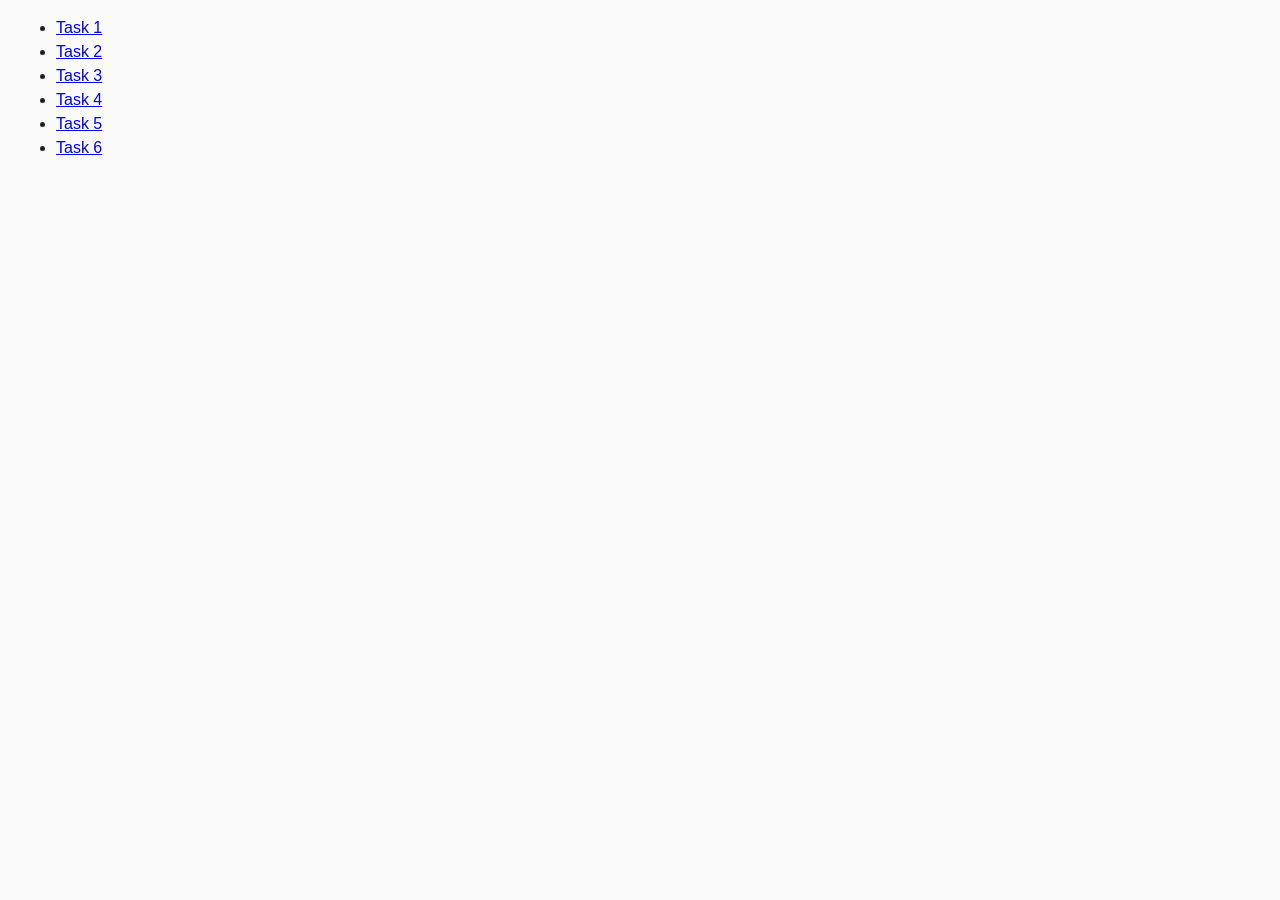
<file: index.html>
<!DOCTYPE html>
<html lang="en">
  <head>
    <meta charset="UTF-8" />
    <meta http-equiv="X-UA-Compatible" content="IE=edge" />
    <meta name="viewport" content="width=device-width, initial-scale=1.0" />
    <title>Homework 7</title>
    <link rel="stylesheet" href="./css/common.css" />
  </head>
  <body>
    <ul>
      <li><a href="./task-1.html">Task 1</a></li>
      <li><a href="./task-2.html">Task 2</a></li>
      <li><a href="./task-3.html">Task 3</a></li>
      <li><a href="./task-4.html">Task 4</a></li>
      <li><a href="./task-5.html">Task 5</a></li>
      <li><a href="./task-6.html">Task 6</a></li>
    </ul>
  </body>
</html>
</file>
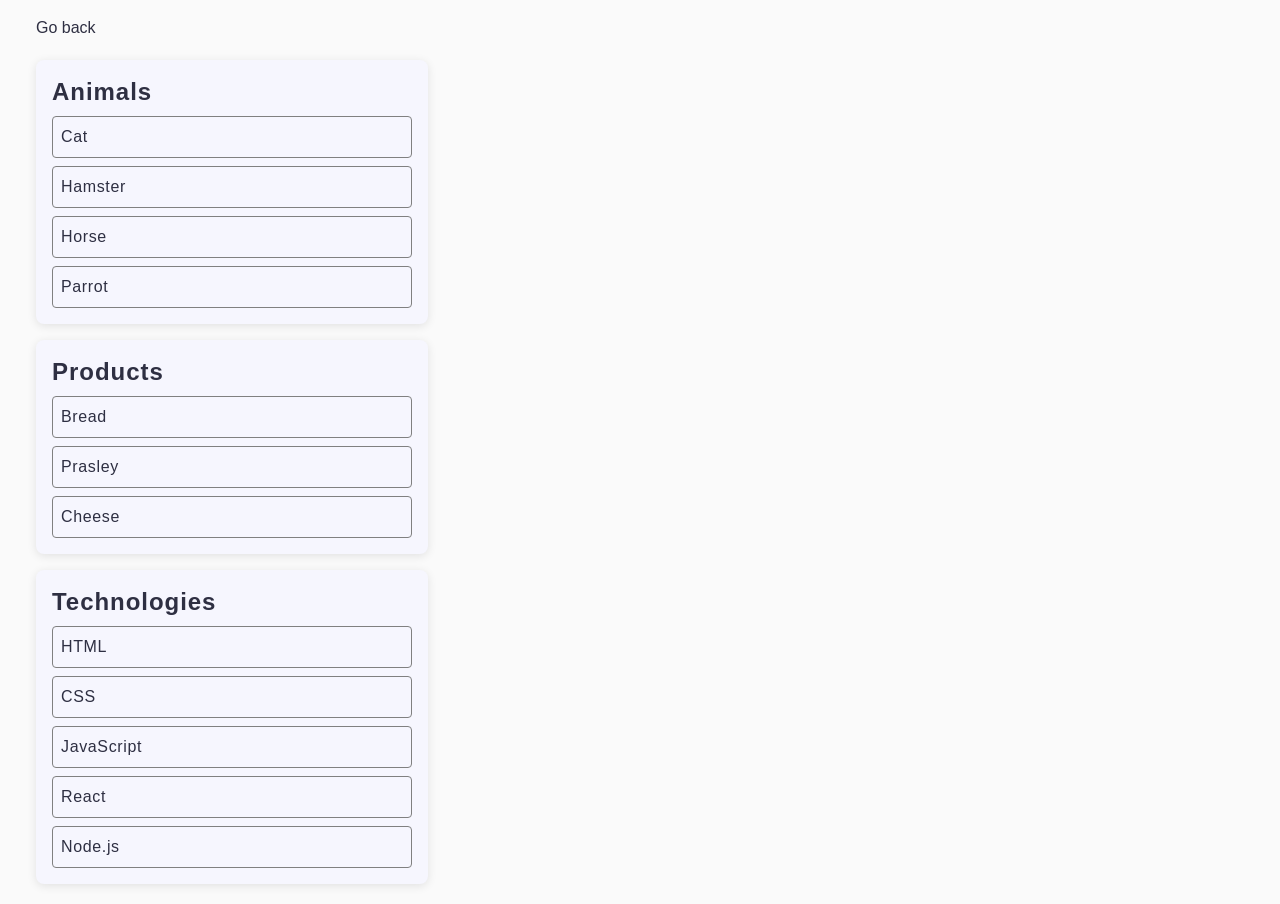
<file: task-1.html>
<!DOCTYPE html>
<html lang="en">
  <head>
    <meta charset="UTF-8" />
    <meta http-equiv="X-UA-Compatible" content="IE=edge" />
    <meta name="viewport" content="width=device-width, initial-scale=1.0" />
    <title>Task 1</title>
    <link rel="stylesheet" href="./css/common.css" />
  </head>
  <body>
    <p><a href="./index.html">Go back</a></p>

    <ul id="categories">
      <li class="item">
        <h2>Animals</h2>

        <ul>
          <li>Cat</li>
          <li>Hamster</li>
          <li>Horse</li>
          <li>Parrot</li>
        </ul>
      </li>
      <li class="item">
        <h2>Products</h2>

        <ul>
          <li>Bread</li>
          <li>Prasley</li>
          <li>Cheese</li>
        </ul>
      </li>
      <li class="item">
        <h2>Technologies</h2>

        <ul>
          <li>HTML</li>
          <li>CSS</li>
          <li>JavaScript</li>
          <li>React</li>
          <li>Node.js</li>
        </ul>
      </li>
    </ul>

    <script src="./js/task-1.js" type="module"></script>
  </body>
</html>
</file>
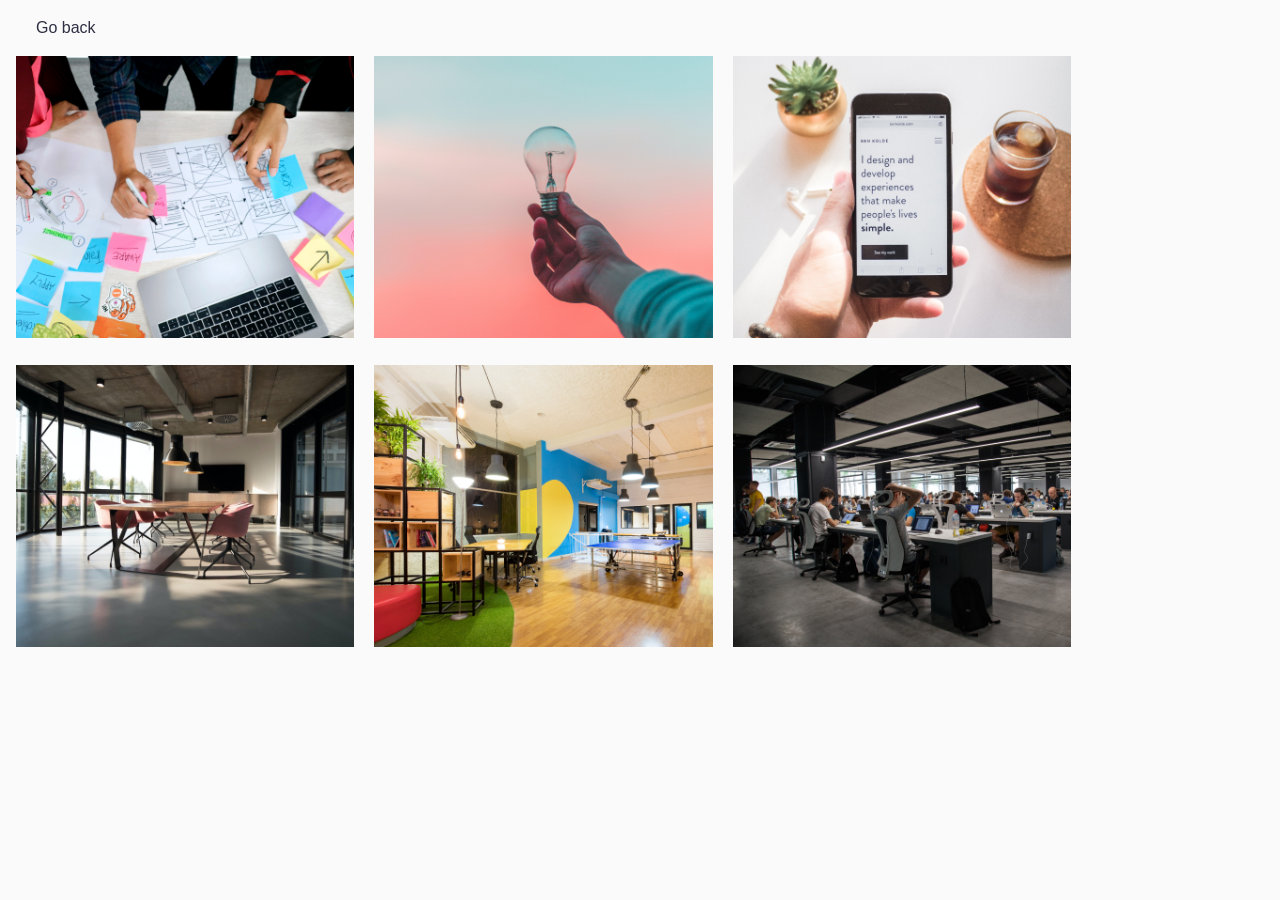
<file: task-2.html>
<!DOCTYPE html>
<html lang="en">
  <head>
    <meta charset="UTF-8" />
    <meta http-equiv="X-UA-Compatible" content="IE=edge" />
    <meta name="viewport" content="width=device-width, initial-scale=1.0" />
    <title>Task 2</title>
    <link rel="stylesheet" href="./css/common.css" />
  </head>
  <body>
    <p><a href="./index.html">Go back</a></p>

    <ul class="gallery"></ul>

    <script src="./js/task-2.js" type="module"></script>
  </body>
</html>
</file>
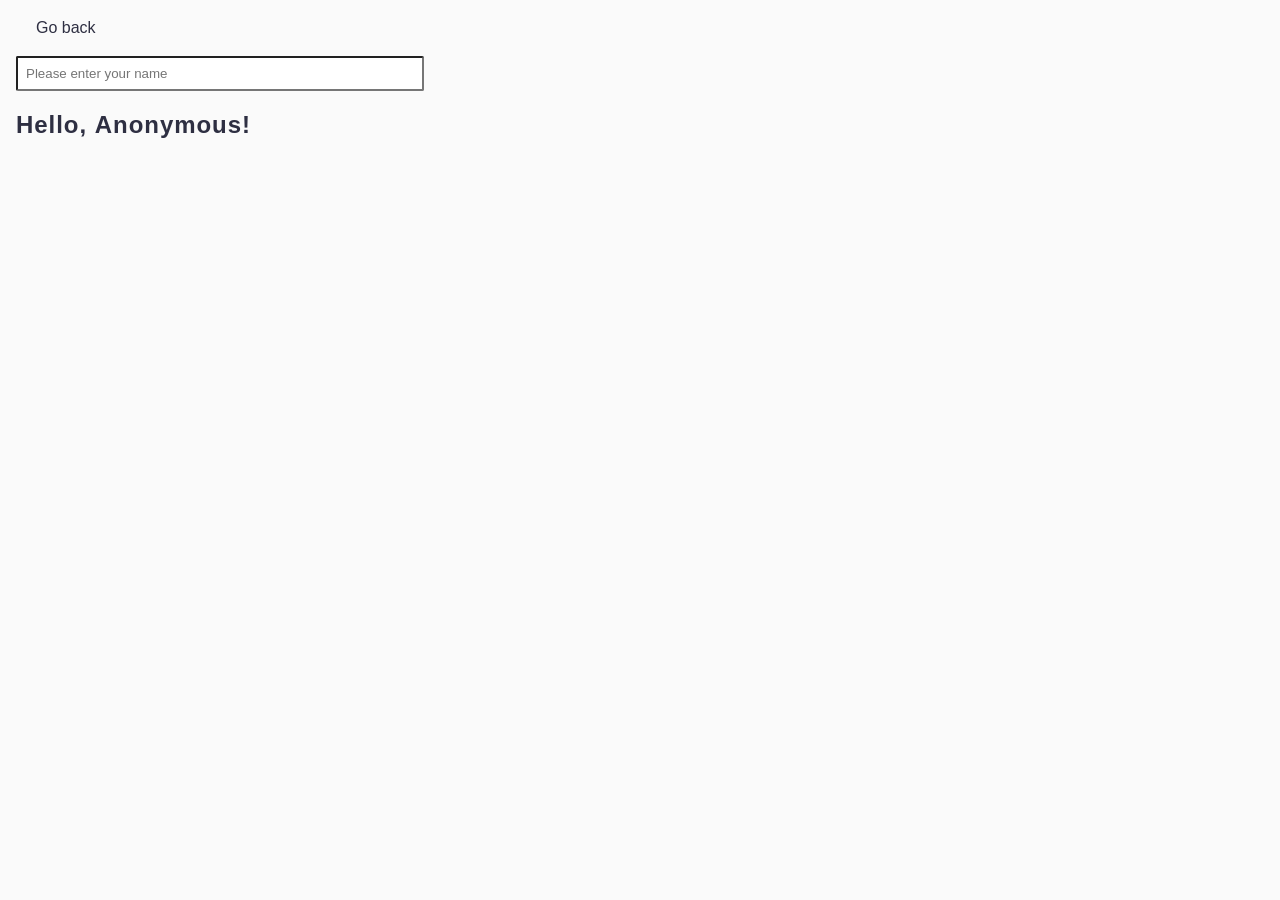
<file: task-3.html>
<!DOCTYPE html>
<html lang="en">
  <head>
    <meta charset="UTF-8" />
    <meta http-equiv="X-UA-Compatible" content="IE=edge" />
    <meta name="viewport" content="width=device-width, initial-scale=1.0" />
    <title>Task 3</title>
    <link rel="stylesheet" href="./css/common.css" />
  </head>
  <body>
    <p><a href="./index.html">Go back</a></p>

    <input type="text" id="name-input" placeholder="Please enter your name" />
    <h1>Hello, <span id="name-output">Anonymous</span>!</h1>

    <script src="./js/task-3.js" type="module"></script>
  </body>
</html>
</file>
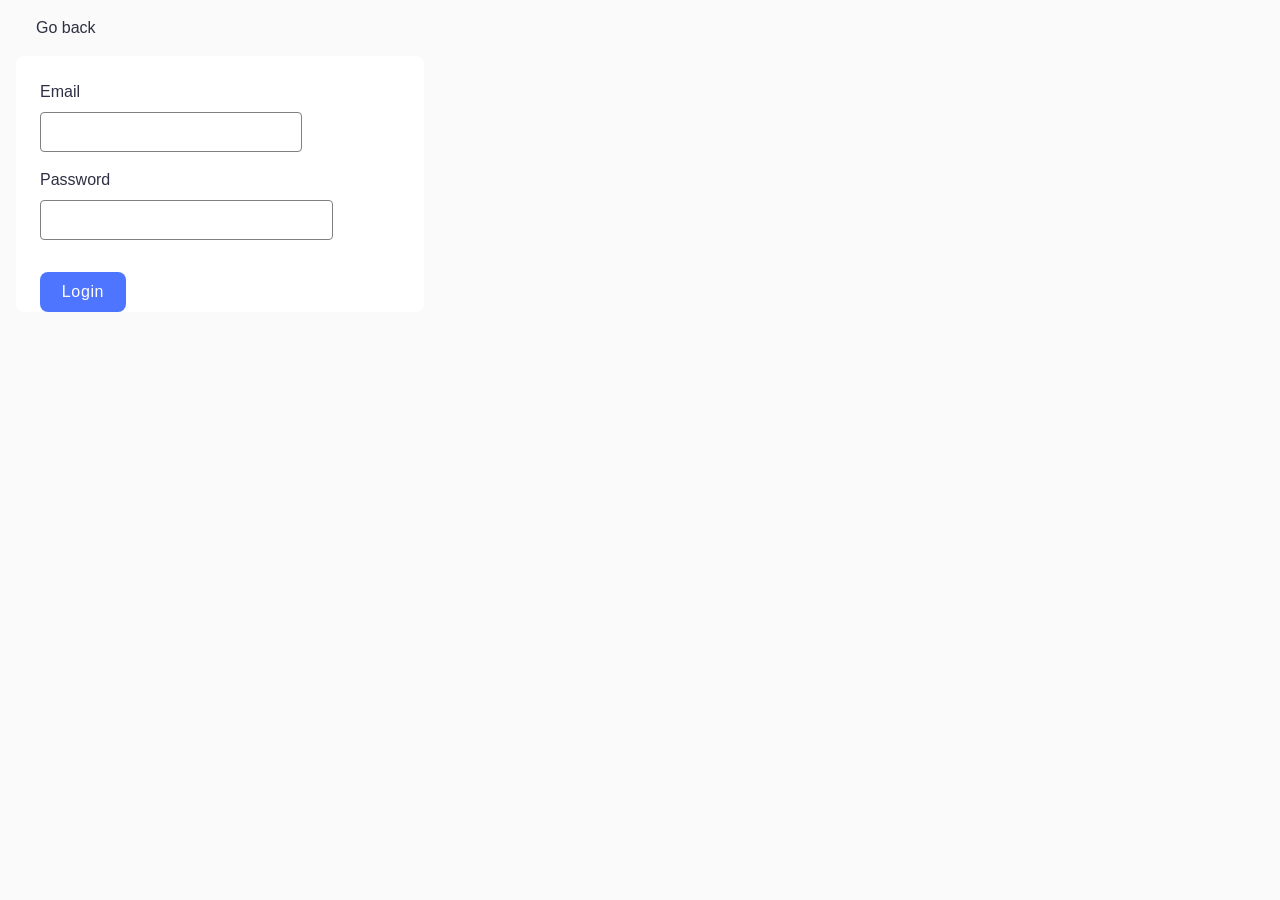
<file: task-4.html>
<!DOCTYPE html>
<html lang="en">
  <head>
    <meta charset="UTF-8" />
    <meta http-equiv="X-UA-Compatible" content="IE=edge" />
    <meta name="viewport" content="width=device-width, initial-scale=1.0" />
    <title>Task 4</title>
    <link rel="stylesheet" href="./css/common.css" />
  </head>
  <body>
    <p><a href="./index.html">Go back</a></p>

    <form class="login-form">
      <label>
        Email
        <input type="email" name="email" />
      </label>
      <label>
        Password
        <input type="password" name="password" />
      </label>
      <button type="submit">Login</button>
    </form>

    <script src="./js/task-4.js" type="module"></script>
  </body>
</html>
</file>
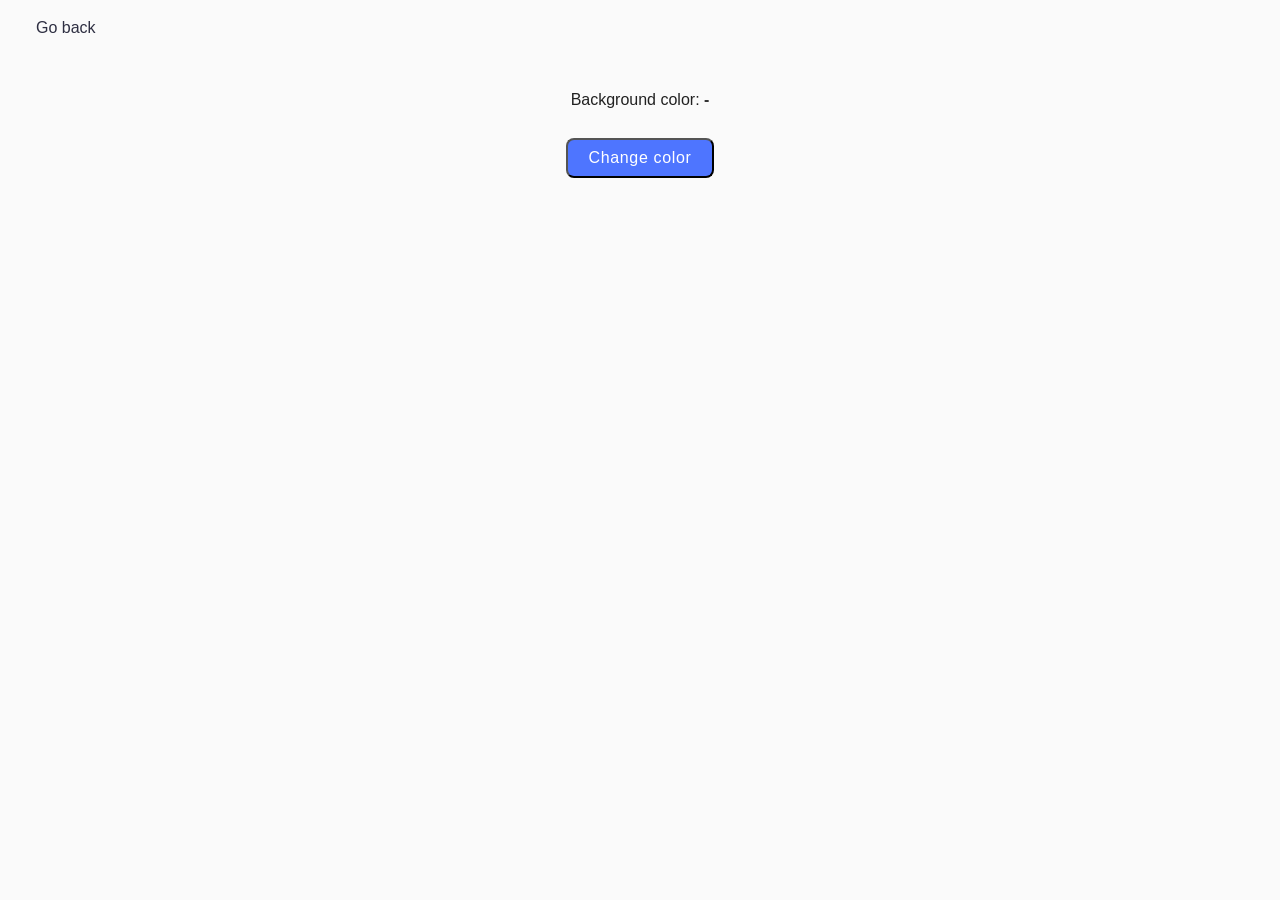
<file: task-5.html>
<!DOCTYPE html>
<html lang="en">
  <head>
    <meta charset="UTF-8" />
    <meta http-equiv="X-UA-Compatible" content="IE=edge" />
    <meta name="viewport" content="width=device-width, initial-scale=1.0" />
    <title>Task 5</title>
    <link rel="stylesheet" href="./css/common.css" />
  </head>
  <body>
    <p><a href="./index.html">Go back</a></p>

    <div class="widget">
      <p>Background color: <span class="color">-</span></p>
      <button type="button" class="change-color">Change color</button>
    </div>

    <script src="./js/task-5.js" type="module"></script>
  </body>
</html>
</file>
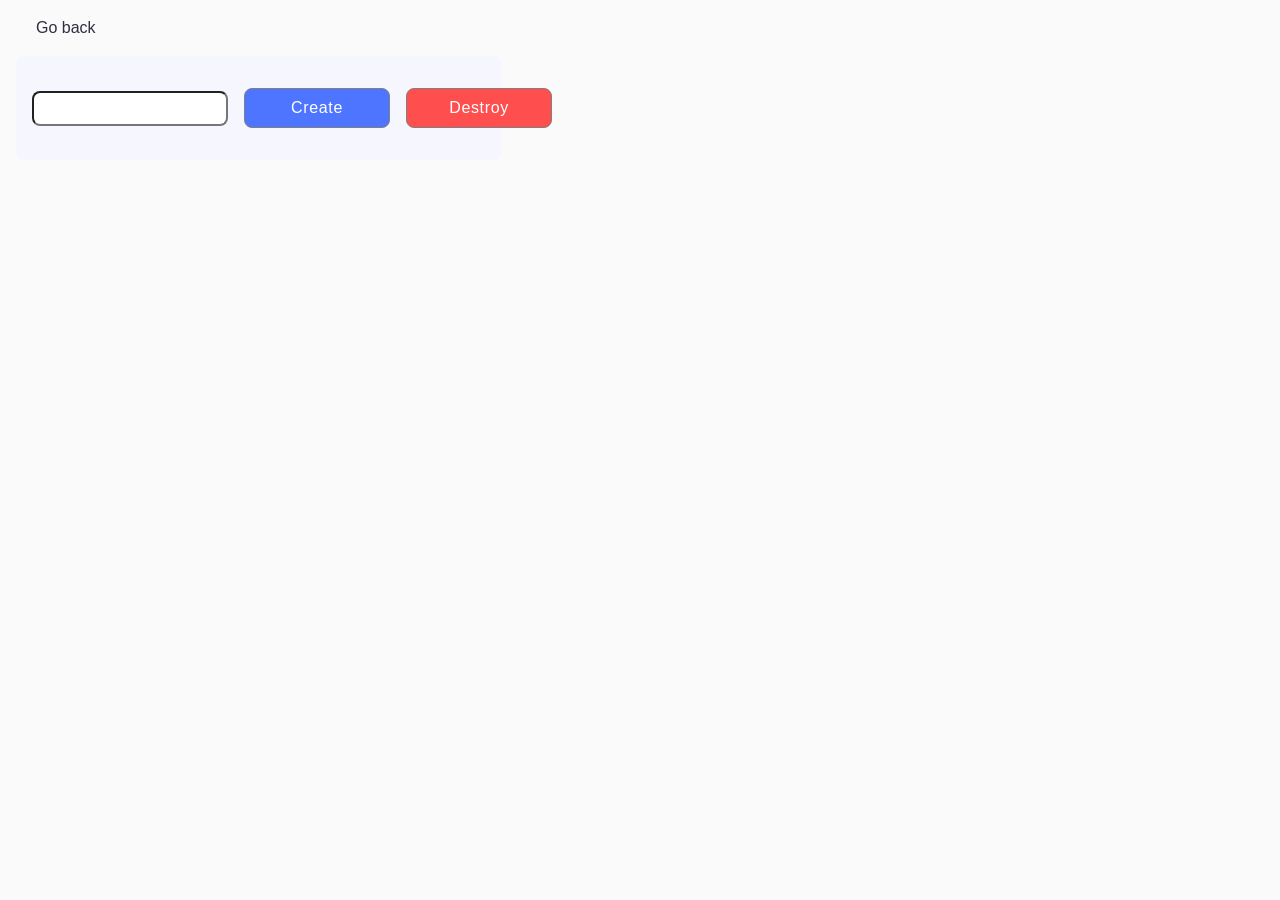
<file: task-6.html>
<!DOCTYPE html>
<html lang="en">
  <head>
    <meta charset="UTF-8" />
    <meta http-equiv="X-UA-Compatible" content="IE=edge" />
    <meta name="viewport" content="width=device-width, initial-scale=1.0" />
    <title>Task 6</title>
    <link rel="stylesheet" href="./css/common.css" />
  </head>
  <body>
    <p><a href="./index.html">Go back</a></p>

    <div id="controls">
      <input type="number" min="1" max="100" step="1" />
      <button type="button" data-create>Create</button>
      <button type="button" data-destroy>Destroy</button>
    </div>

    <div id="boxes"></div>

    <script src="./js/task-6.js" type="module"></script>
  </body>
</html>
</file>
<file: css/common.css>
* {
    box-sizing: border-box;
  }
  
  body {
    margin: 16px;
    font-family: -apple-system, BlinkMacSystemFont, 'Segoe UI', Roboto, Oxygen,
      Ubuntu, Cantarell, 'Open Sans', 'Helvetica Neue', sans-serif;
    -webkit-font-smoothing: antialiased;
    -moz-osx-font-smoothing: grayscale;
    background-color: #fafafa;
    color: #212121;
    line-height: 1.5;
  }


/* Kategoriler için genel stil */
#categories {
  list-style: none;
  padding: 0;
  margin: 20px;
  display: flex;
  flex-direction: column;
  gap: 16px;
  width: 392px; /* Kategori kutularının genişliği */
}

/* Her kategori için stil */
#categories .item {
  display: flex;
  flex-direction: column;
  align-items: flex-start;
  padding: 16px;
  gap: 8px;
  background-color: #F6F6FE;
  border-radius: 8px;
  box-shadow: 0 2px 10px rgba(0, 0, 0, 0.1);
}

/* Başlık stilleri */
#categories .item h2 {
  font-weight: 600;
  font-size: 24px;
  line-height: 32px;
  letter-spacing: 0.04em;
  color: #2e2f42;
  margin: 0;
}

/* Liste stilleri */
#categories .item ul {
  width: 360px;
  list-style: none;
  padding: 0;
  margin: 0;
  display: flex;
  flex-direction: column;
  gap: 8px;
}

/* Liste elemanları */
#categories .item li {
  font-weight: 400;
  font-size: 16px;
  line-height: 24px;
  letter-spacing: 0.04em;
  color: #2e2f42;
  border: 1px solid #808080; 
  padding: 8px;
  border-radius: 4px; 
}

/* Bağlantı (Go back) için stil */
p a {
  text-decoration: none;
  font-size: 16px;
  color: #2e2f42;
  margin-left: 20px;
}
p a:hover {
  text-decoration: underline;
}


  /* TASK-2 */

  ul.gallery {
    display: flex;
    flex-wrap: wrap;
    list-style-type: none;
    padding: 0;
    margin: 0;
    max-width: 1128px;
    gap: 20px; 
  }
  
  ul.gallery li {
    flex: 0 0 30%;;
  }
  
  ul.gallery img {
    width: 100%;
    height: auto;
  }

  /* Task 3*/
#name-input {
  display: flex;
  flex-direction: column;
  align-items: flex-start;
  padding: 8px;
  gap: 16px;
  position: relative;
  width: 408px;
  background: #FFFFFF;
  border-radius: 2px;
}

#name-input input {
  width: 360px;
  height: 40px;
  padding: 8px;
  border: 1px solid #808080;
  border-radius: 4px;
  font-size: 16px;
  color: #2E2F42;
  box-sizing: border-box;
  margin-top: 8px;
}


/* Hello, Anonymous! */
#name-output {
  width: 248px;
  height: 32px;
  font-style: normal;
  font-weight: 600;
  font-size: 24px;
  line-height: 32px;
  letter-spacing: 0.04em;
  color: #2E2F42;
  margin-top: 16px;
}

h1 {
  font-size: 24px;
  color: #2E2F42;
  letter-spacing: 0.04em;
}


/* Task 4 */
.login-form {
  display: flex;
  flex-direction: column;
  align-items: flex-start;
  padding: 24px;
  gap: 16px;
  position: relative;
  width: 408px;
  height: 256px;
  background: #FFFFFF;
  border-radius: 8px;
}

/* Email Label and Input */
.login-form label {
  font-size: 16px;
  color: #2E2F42;
}

.login-form input[type="email"],
.login-form input[type="password"] {
  width: 100%;
  height: 40px;
  padding: 8px;
  border: 1px solid #808080;
  border-radius: 4px;
  font-family: 'Montserrat', sans-serif;
  font-size: 16px;
  color: #2E2F42;
  box-sizing: border-box;
  margin-top: 8px;
}

/* Login Button */
.login-form button {
  width: 86px;
  height: 40px;
  padding: 8px 16px;
  background: #4E75FF;
  border-radius: 8px;
  font-family: 'Montserrat', sans-serif;
  font-weight: 500;
  font-size: 16px;
  line-height: 24px;
  letter-spacing: 0.04em;
  color: #FFFFFF;
  cursor: pointer;
  border: none;
  margin-top: 16px;
}

.login-form button:hover {
  background: #365AB3; /* Darker blue on hover */
}

/* Input Wrappers */
.login-form .email-group,
.login-form .password-group {
  width: 100%;
  display: flex;
  flex-direction: column;
  gap: 8px;
}




/* Task 5 */
.widget {
  display: flex;
  flex-direction: column;
  justify-content: center;
  align-items: center;
  padding: 16px;
  gap: 10px;
}

/* Change color button */
.change-color {
  width: 148px;
  height: 40px;
  background: #4E75FF;
  border-radius: 8px;
  display: flex;
  justify-content: center;
  align-items: center;
  padding: 8px 16px;
  gap: 10px;

  /* Inside auto layout */
  flex: none;
  order: 1;
  flex-grow: 0;
  font-family: 'Montserrat', sans-serif;
  font-style: normal;
  font-weight: 500;
  font-size: 16px;
  line-height: 24px; /* identical to box height, or 150% */
  letter-spacing: 0.04em;
  color: #FFFFFF;
}

.change-color:hover {
  background: #365AB3; /* Example hover effect */
}

/* Color text */
.color {
  font-weight: 600;
  color: #333;
}



/* Task 6 */
#controls {
  display: flex;
  flex-direction: row;
  align-items: center;
  padding: 16px;
  gap: 16px;
  width: 486px;
  height: 104px;
  background: #F6F6FE;
  border-radius: 8px;
}

#controls input {
  width: Hug (150px)px;
  height: Hug (40px)px;
  padding: 8px 72px 8px 72px;
  gap: 10px;
  border-radius: 8px;
  border: 1px 0px 0px 0px;
  opacity: 0px;
}

#controls button {
  width: 120px;
  height: 40px;
  padding: 8px 72px;
  gap: 10px;
  border: 1px solid #808080;
  border-radius: 8px;
  font-family: 'Montserrat', sans-serif;
  font-weight: 500;
  font-size: 16px;
  line-height: 24px;
  letter-spacing: 0.04em;
  color: #2E2F42;
  cursor: pointer;
  display: flex;
  justify-content: center;
  align-items: center;
}

#controls button[data-create] {
  background: #4E75FF;
  color: #FFFFFF;
}

#controls button[data-destroy] {
  background: #FF4E4E;
  color: #FFFFFF;
}

#controls button:hover {
  opacity: 0.8;
}

/* Boxes Section */
#boxes {
  display: flex;
  flex-direction: row;
  flex-wrap: wrap;
  gap: 20px;
  padding: 16px;
}

/* Box styles */
.box {
  display: flex;
  justify-content: center;
  align-items: center;
  border-radius: 8px;
  background: #799CD2; /* Default color */
  transition: all 0.3s ease;
}

.box:nth-child(1) {
  background: #799CD2;
  width: 30px;
  height: 30px;
}

.box:nth-child(2) {
  background: #8CB9D4;
  width: 40px;
  height: 40px;
}

.box:nth-child(3) {
  background: #ADE1D1;
  width: 50px;
  height: 50px;
}

.box:nth-child(4) {
  background: #D1EBDE;
  width: 60px;
  height: 60px;
}

.box:nth-child(5) {
  background: #8EBFA7;
  width: 70px;
  height: 70px;
}

.box:hover {
  opacity: 0.8;
}
</file>
